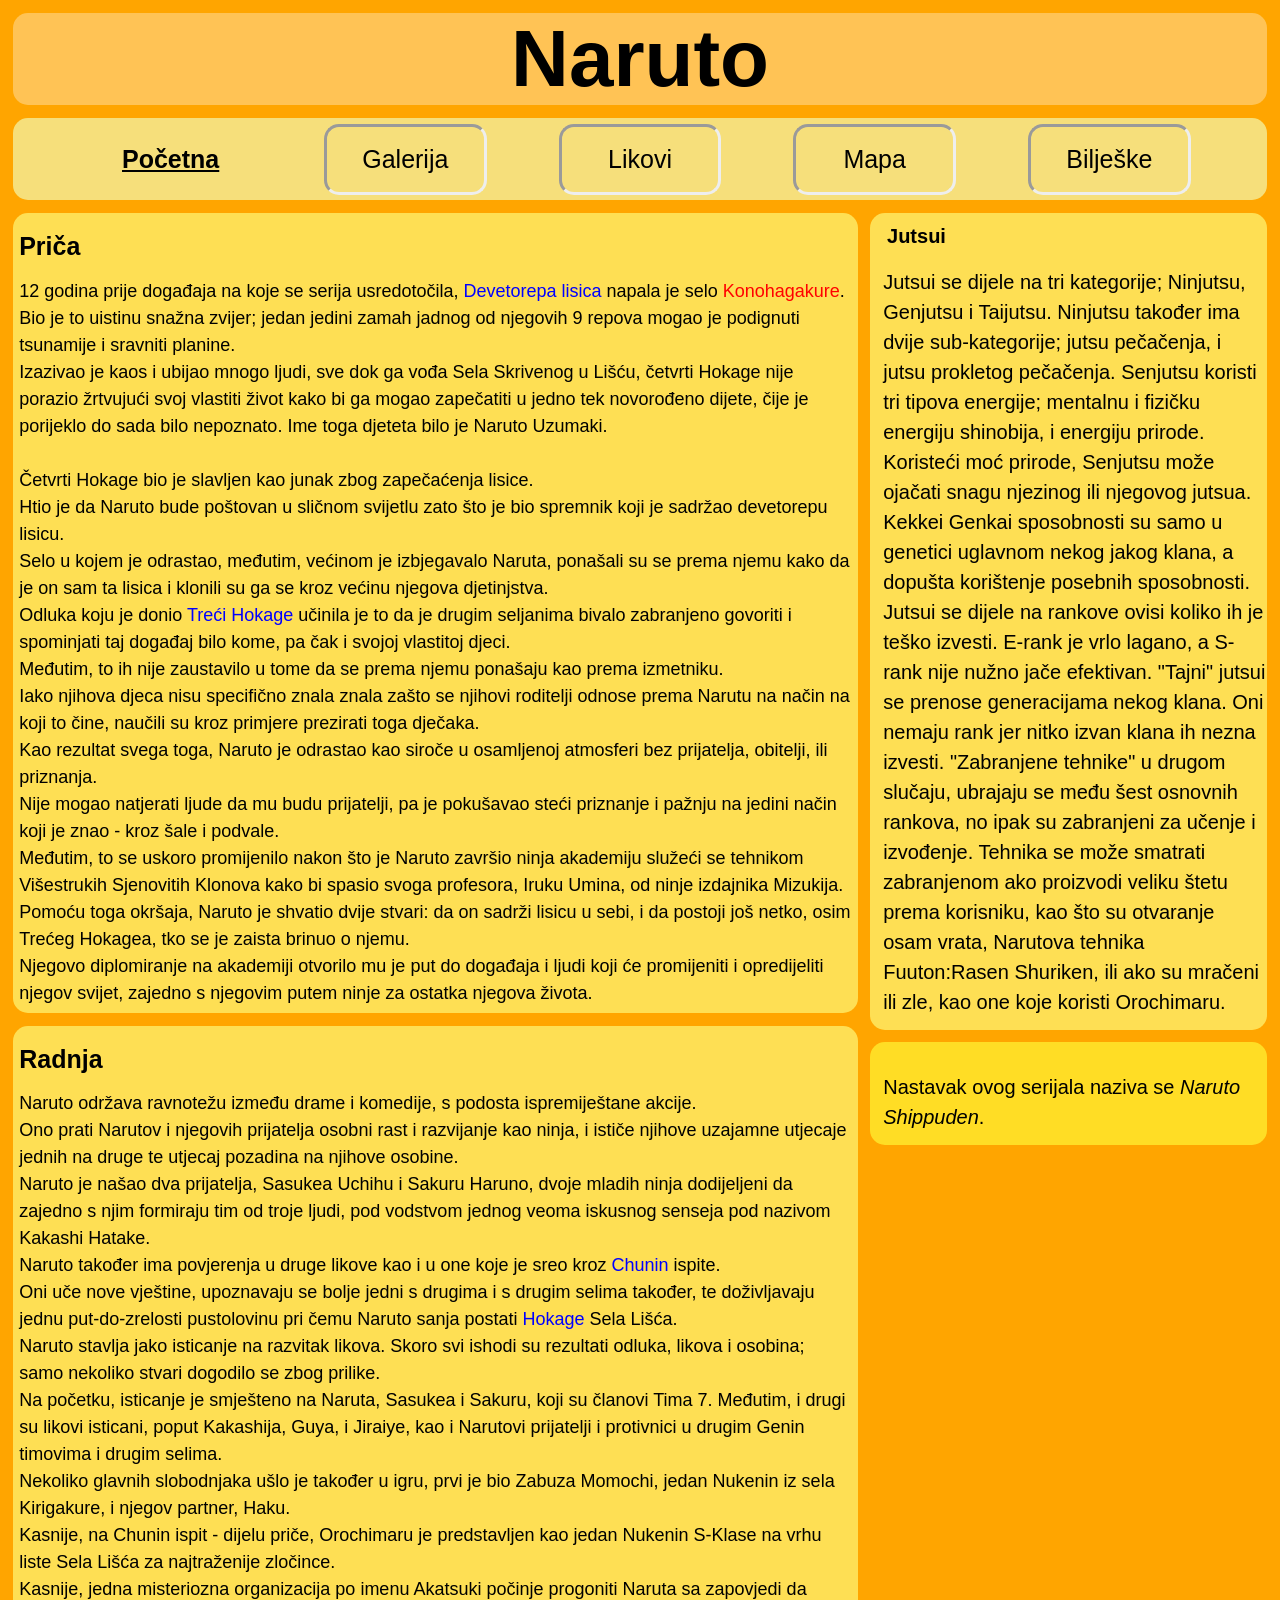
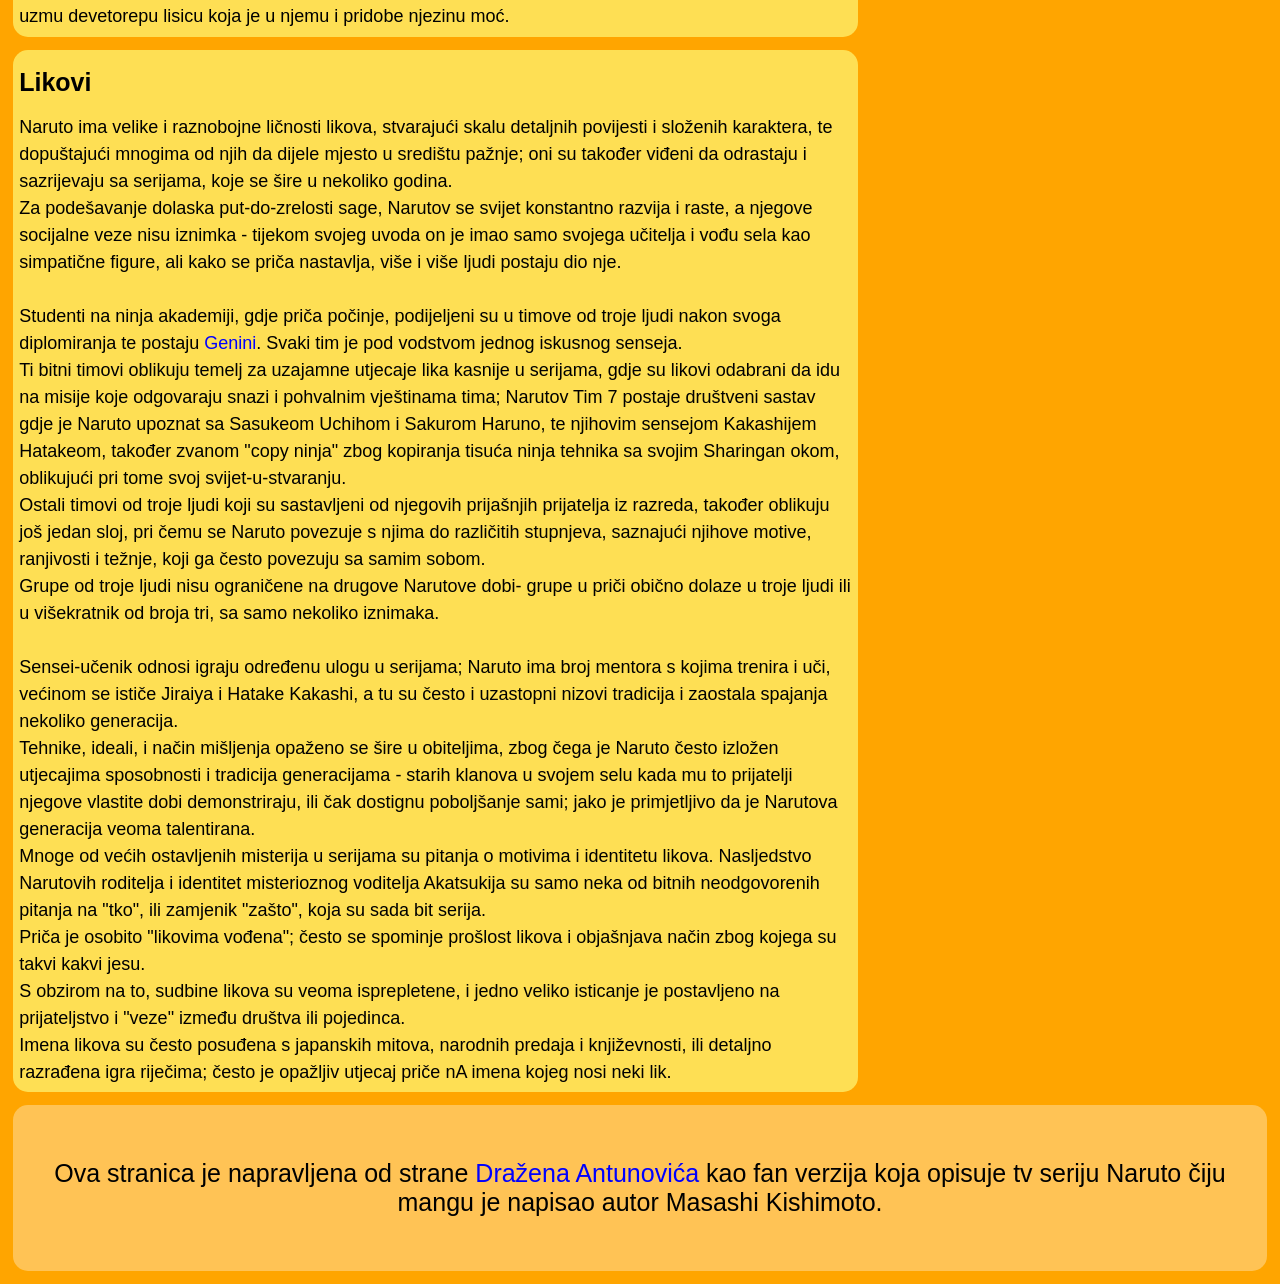
<file: index.html>
<!DOCTYPE html>
<html>
    <head>
        <meta charset="utf-8">
        <meta name="author" content="Dražen Antunović">
        <meta name="description" content="Ovo je web stranica koja je napravljena u svrhu izvršavanja dijela aktivnosti iz kolegija
                                         Osnove razvoja web i mobilnih aplikacija na Fakultetu elektrotehnike, računarstva i informacijskih tehnologija, Osijek">
        <meta name="viewport" content="width=device-width, initial-scale=1.0">
        <link rel="stylesheet" href="styles/index.css">
        <title>Naruto</title>
    </head>
    <body>
        <header>
            <h1>Naruto</h1>
        </header>
        <nav>
            <ul>
                <li><strong>Početna</strong></li>
                <li><a href="sites/gallery.html">Galerija</a></li>
                <li><a href="sites/characters.html">Likovi</a></li>
                <li><a href="sites/map.html">Mapa</a></li>
                <li><a href="sites/notes.html">Bilješke</a></li>
            </ul>
        </nav>
        <main>
            <aside>
                <h3>Jutsui</h3>
                <p>
                    Jutsui se dijele na tri kategorije; Ninjutsu, Genjutsu i Taijutsu. Ninjutsu također ima dvije sub-kategorije; jutsu pečačenja, i jutsu prokletog pečačenja.
                    Senjutsu koristi tri tipova energije; mentalnu i fizičku energiju shinobija, i energiju prirode. Koristeći moć prirode, Senjutsu može ojačati snagu njezinog ili njegovog jutsua.
                    Kekkei Genkai sposobnosti su samo u genetici uglavnom nekog jakog klana, a dopušta korištenje posebnih sposobnosti.
                    <br>
                    Jutsui se dijele na rankove ovisi koliko ih je teško izvesti. E-rank je vrlo lagano, a S-rank nije nužno jače efektivan.
                    "Tajni" jutsui se prenose generacijama nekog klana. Oni nemaju rank jer nitko izvan klana ih nezna izvesti. "Zabranjene tehnike" u drugom slučaju,
                    ubrajaju se među šest osnovnih rankova, no ipak su zabranjeni za učenje i izvođenje. Tehnika se može smatrati zabranjenom ako proizvodi veliku štetu prema korisniku,
                    kao što su otvaranje osam vrata, Narutova tehnika Fuuton:Rasen Shuriken, ili ako su mračeni ili zle, kao one koje koristi Orochimaru.
                </p>
            </aside>
            <aside>
                <p>
                    <br>
                    Nastavak ovog serijala naziva se <em>Naruto Shippuden</em>.
                    <br>
                </p>
            </aside>
            <article>
                <h2>Priča</h2>
                <p>
                    12 godina prije događaja na koje se serija usredotočila, <a href="https://naruto.fandom.com/wiki/Kurama" target="_blank">Devetorepa lisica</a> napala je
                    selo <a href="https://naruto.fandom.com/wiki/Konohagakure" target="_blank">Konohagakure</a>.
                    <br>
                    Bio je to uistinu snažna zvijer; jedan jedini zamah jadnog od njegovih 9 repova mogao je podignuti tsunamije i sravniti planine. 
                    <br>
                    Izazivao je kaos i ubijao mnogo ljudi, sve dok ga vođa Sela Skrivenog u Lišću, četvrti Hokage nije porazio žrtvujući svoj vlastiti život kako bi ga mogao zapečatiti u jedno tek novorođeno dijete,
                    čije je porijeklo do sada bilo nepoznato. Ime toga djeteta bilo je Naruto Uzumaki.
                    <br><br>
                    Četvrti Hokage bio je slavljen kao junak zbog zapečaćenja lisice. 
                    <br>
                    Htio je da Naruto bude poštovan u sličnom svijetlu zato što je bio spremnik koji je sadržao devetorepu lisicu. 
                    <br>
                    Selo u kojem je odrastao, međutim, većinom je izbjegavalo Naruta, ponašali su se prema njemu kako da je on sam ta lisica i klonili su ga se kroz većinu njegova djetinjstva.
                    <br>
                    Odluka koju je donio <a href="https://naruto.fandom.com/wiki/Hiruzen_Sarutobi" target="_blank">Treći Hokage</a> učinila je to da je drugim seljanima bivalo zabranjeno govoriti i spominjati taj događaj bilo kome, pa čak i svojoj vlastitoj djeci. 
                    <br>
                    Međutim, to ih nije zaustavilo u tome da se prema njemu ponašaju kao prema izmetniku. 
                    <br>
                    Iako njihova djeca nisu specifično znala znala zašto se njihovi roditelji odnose prema Narutu na način na koji to čine, naučili su kroz primjere prezirati toga dječaka. 
                    <br>
                    Kao rezultat svega toga, Naruto je odrastao kao siroče u osamljenoj atmosferi bez prijatelja, obitelji, ili priznanja. 
                    <br>
                    Nije mogao natjerati ljude da mu budu prijatelji, pa je pokušavao steći priznanje i pažnju na jedini način koji je znao - kroz šale i podvale. 
                    <br>
                    Međutim, to se uskoro promijenilo nakon što je Naruto završio ninja akademiju služeći se tehnikom Višestrukih Sjenovitih Klonova kako bi spasio svoga profesora, 
                    Iruku Umina, od ninje izdajnika Mizukija. 
                    <br>
                    Pomoću toga okršaja, Naruto je shvatio dvije stvari: da on sadrži lisicu u sebi, i da postoji još netko, osim Trećeg Hokagea,
                    tko se je zaista brinuo o njemu. 
                    <br>
                    Njegovo diplomiranje na akademiji otvorilo mu je put do događaja i ljudi koji će promijeniti i opredijeliti njegov svijet, 
                    zajedno s njegovim putem ninje za ostatka njegova života.
                    
                </p>
            </article>
            <article>
                <h2>Radnja</h2>
                <p>
                    Naruto održava ravnotežu između drame i komedije, s podosta ispremiještane akcije. 
                    <br>
                    Ono prati Narutov i njegovih prijatelja osobni rast i razvijanje kao ninja,
                    i ističe njihove uzajamne utjecaje jednih na druge te utjecaj pozadina na njihove osobine. 
                    <br>
                    Naruto je našao dva prijatelja, Sasukea Uchihu i Sakuru Haruno,
                    dvoje mladih ninja dodijeljeni da zajedno s njim formiraju tim od troje ljudi, pod vodstvom jednog veoma iskusnog senseja pod nazivom Kakashi Hatake. 
                    <br>
                    Naruto također ima povjerenja u druge likove kao i u one koje je sreo kroz <a href="https://naruto.fandom.com/wiki/Ch%C5%ABnin" target="_blank">Chunin</a> ispite.
                    <br>
                    Oni uče nove vještine, upoznavaju se bolje jedni s drugima i
                    s drugim selima također, te doživljavaju jednu put-do-zrelosti pustolovinu pri čemu Naruto sanja postati <a href="https://naruto.fandom.com/wiki/Hokage" target="_blank">Hokage</a> Sela Lišća.
                    <br>
                    Naruto stavlja jako isticanje na razvitak likova. Skoro svi ishodi su rezultati odluka, likova i osobina; samo nekoliko stvari dogodilo se zbog prilike. 
                    <br>
                    Na početku, isticanje je smješteno na Naruta, Sasukea i Sakuru, koji su članovi Tima 7. Međutim, i drugi su likovi isticani, poput Kakashija, Guya, i Jiraiye, 
                    kao i Narutovi prijatelji i protivnici u drugim Genin timovima i drugim selima.
                    <br>
                    Nekoliko glavnih slobodnjaka ušlo je također u igru, prvi je bio Zabuza Momochi, jedan Nukenin iz sela Kirigakure, i njegov partner, 
                    Haku.
                    <br>
                    Kasnije, na Chunin ispit - dijelu priče, Orochimaru je predstavljen kao jedan Nukenin S-Klase na vrhu liste Sela Lišća za najtraženije zločince. 
                    <br>
                    Kasnije, jedna misteriozna organizacija po imenu Akatsuki počinje progoniti Naruta sa zapovjedi da uzmu devetorepu lisicu koja je u njemu i pridobe njezinu moć.
                </p>
            </article>
            <article>
                
                <h2>Likovi</h2>
        
                <p>
                    Naruto ima velike i raznobojne ličnosti likova, stvarajući skalu detaljnih povijesti i složenih karaktera, te dopuštajući mnogima od njih da dijele mjesto u središtu pažnje;
                    oni su također viđeni da odrastaju i sazrijevaju sa serijama, koje se šire u nekoliko godina. 
                    <br>
                    Za podešavanje dolaska put-do-zrelosti sage, Narutov se svijet konstantno razvija i raste, a njegove socijalne veze nisu iznimka - tijekom svojeg uvoda on je imao samo svojega učitelja i 
                    vođu sela kao simpatične figure, ali kako se priča nastavlja, više i više ljudi postaju dio nje.
                    <br><br>
                    Studenti na ninja akademiji, gdje priča počinje, podijeljeni su u timove od troje ljudi nakon svoga diplomiranja te postaju <a href="https://naruto.fandom.com/wiki/Genin" target="_blank">Genini</a>. 
                    Svaki tim je pod vodstvom jednog iskusnog senseja. 
                    <br>
                    Ti bitni timovi oblikuju temelj za uzajamne utjecaje lika kasnije u serijama, gdje su likovi odabrani da idu na
                    misije koje odgovaraju snazi i pohvalnim vještinama tima; Narutov Tim 7 postaje društveni sastav gdje je Naruto upoznat sa Sasukeom Uchihom i Sakurom Haruno, 
                    te njihovim sensejom Kakashijem Hatakeom, također zvanom "copy ninja" zbog kopiranja tisuća ninja tehnika sa svojim Sharingan okom, oblikujući pri tome svoj svijet-u-stvaranju. 
                    <br>
                    Ostali timovi od troje ljudi koji su sastavljeni od njegovih prijašnjih prijatelja iz razreda, također oblikuju još jedan sloj, pri čemu se Naruto povezuje s njima do različitih stupnjeva, 
                    saznajući njihove motive, ranjivosti i težnje, koji ga često povezuju sa samim sobom. 
                    <br>
                    Grupe od troje ljudi nisu ograničene na drugove Narutove dobi- grupe u priči obično dolaze u troje ljudi
                    ili u višekratnik od broja tri, sa samo nekoliko iznimaka.
                    <br><br>
                    Sensei-učenik odnosi igraju određenu ulogu u serijama; Naruto ima broj mentora s kojima trenira i uči, većinom se ističe Jiraiya i Hatake Kakashi, 
                    a tu su često i uzastopni nizovi tradicija i zaostala spajanja nekoliko generacija. 
                    <br>
                    Tehnike, ideali, i način mišljenja opaženo se šire u obiteljima, 
                    zbog čega je Naruto često izložen utjecajima sposobnosti i tradicija generacijama - starih klanova u svojem selu kada mu to prijatelji njegove vlastite dobi demonstriraju, 
                    ili čak dostignu poboljšanje sami; jako je primjetljivo da je Narutova generacija veoma talentirana.
                    <br>
                    Mnoge od većih ostavljenih misterija u serijama su pitanja o motivima i identitetu likova.
                    Nasljedstvo Narutovih roditelja i identitet misterioznog voditelja Akatsukija su samo neka od bitnih neodgovorenih pitanja na "tko", ili zamjenik "zašto", koja su sada bit serija. 
                    <br>
                    Priča je osobito "likovima vođena"; često se spominje prošlost likova i objašnjava način zbog kojega su takvi kakvi jesu.
                    <br>
                    S obzirom na to, sudbine likova su veoma isprepletene,
                    i jedno veliko isticanje je postavljeno na prijateljstvo i "veze" između društva ili pojedinca.
                    <br>
                    Imena likova su često posuđena s japanskih mitova, narodnih predaja i književnosti, ili detaljno razrađena igra riječima; često je opažljiv utjecaj priče nA imena kojeg nosi neki lik.
                </p>
            </article>
        </main>
        <footer>
            <div>
                <br><br><br>
                <span>
                    Ova stranica je napravljena od strane <a href="https://www.github.com/Stakljar" target="_blank">Dražena Antunovića</a> kao fan verzija koja opisuje tv seriju Naruto čiju mangu je napisao
                    autor Masashi Kishimoto.
                </span>
                <br><br><br><br>
            </div>
        </footer>
    </body>
</html>
</file>
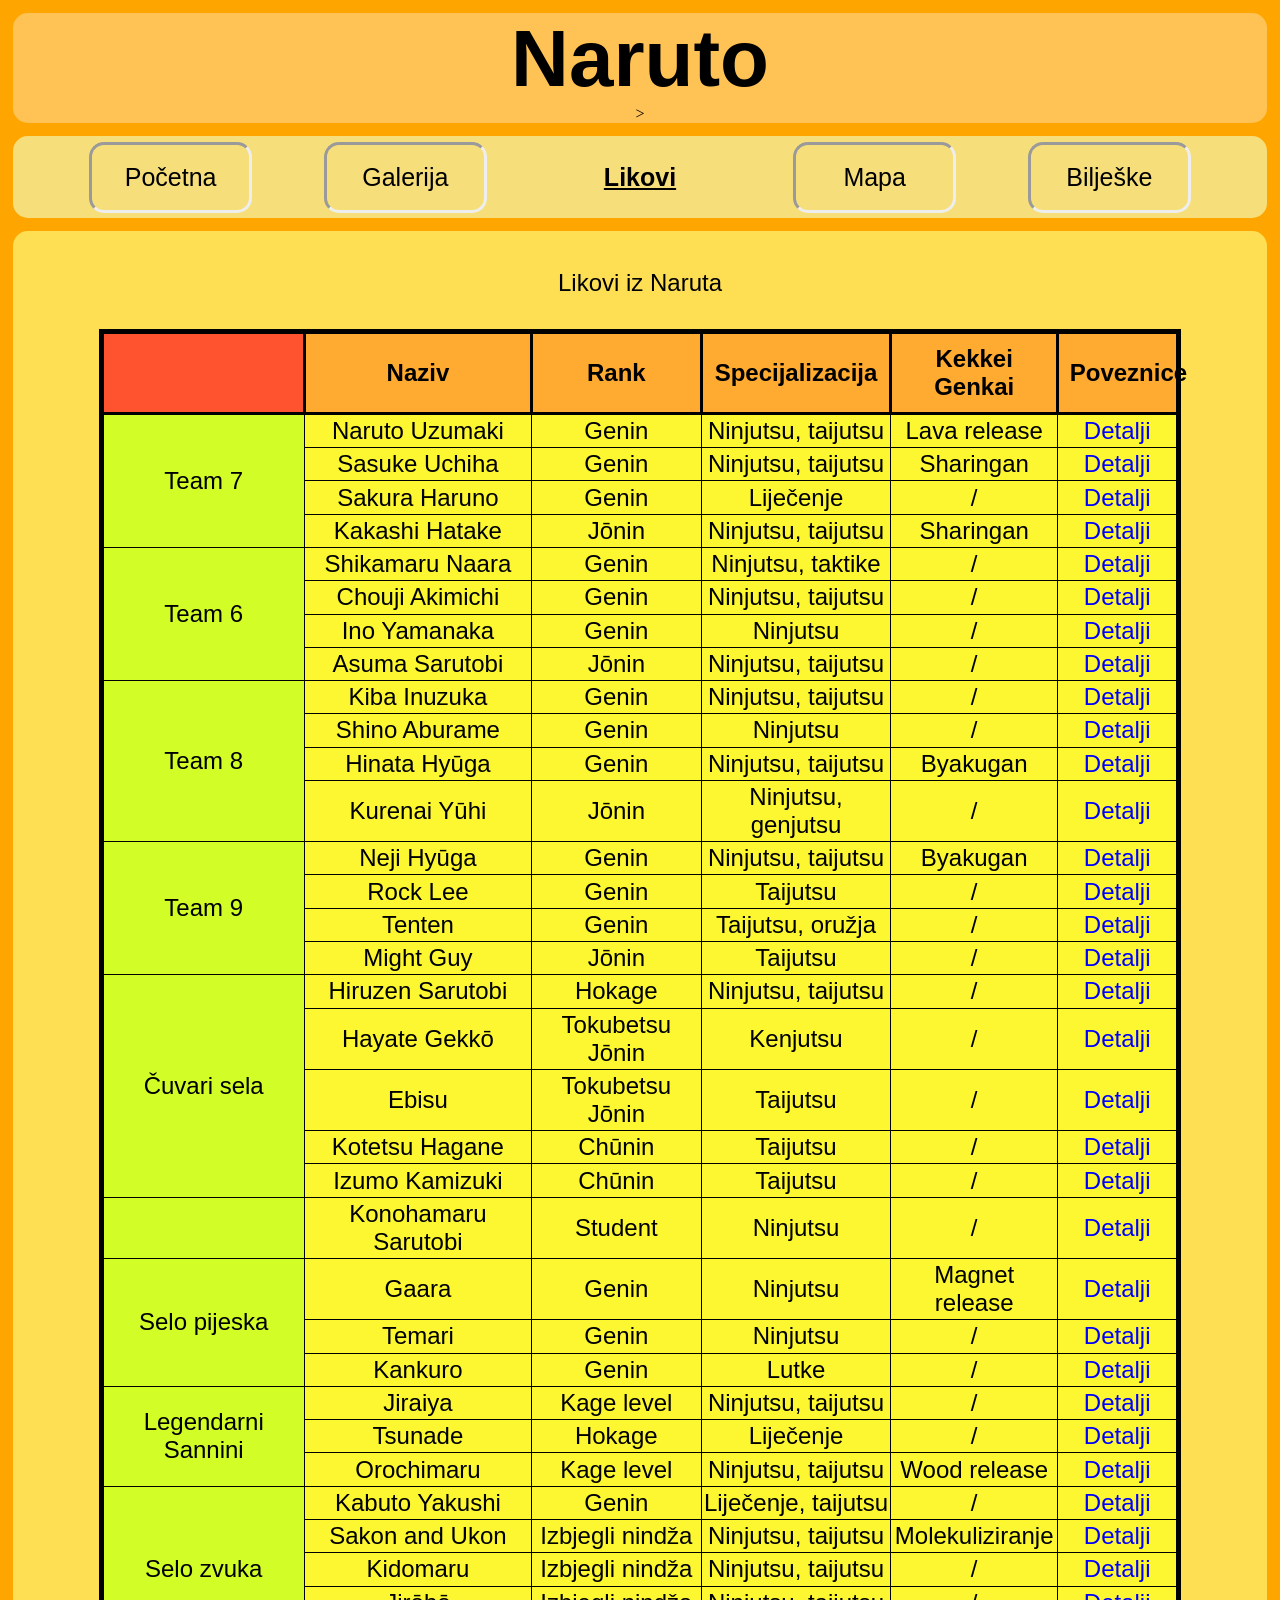
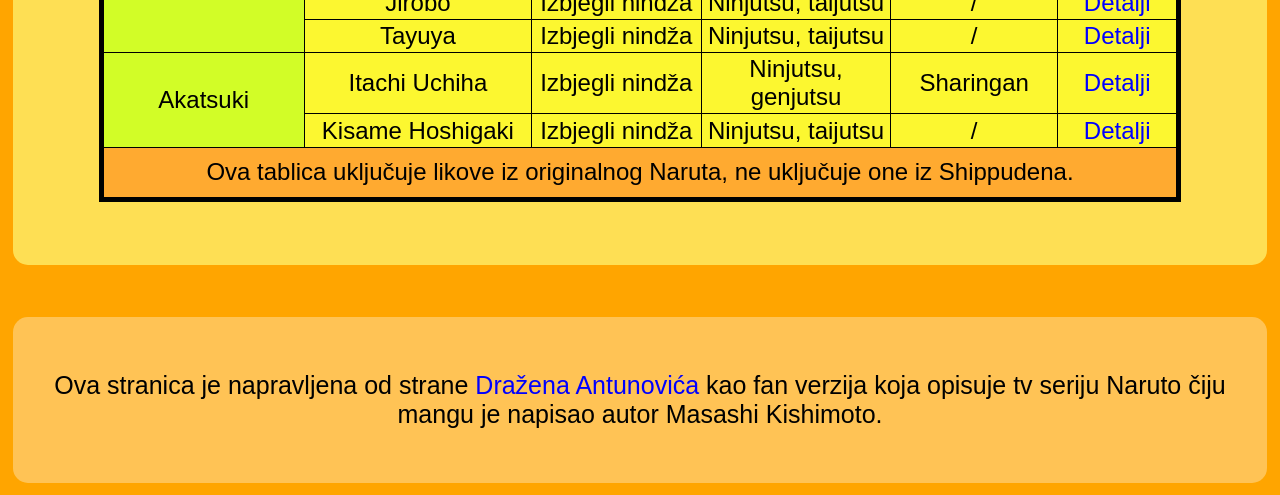
<file: sites/characters.html>
<!DOCTYPE html>
<html>
    <head>
        <meta charset="utf-8">
        <meta name="author" content="Dražen Antunović">
        <meta name="description" content="Ovo je web stranica koja je napravljena u svrhu izvršavanja dijela aktivnosti iz kolegija
                                         Osnove razvoja web i mobilnih aplikacija na Fakultetu elektrotehnike, računarstva i informacijskih tehnologija, Osijek">
        <meta name="viewport" content="width=device-width, initial-scale=1.0">
        <link rel="stylesheet" href="../styles/table.css">
        <title>Naruto</title>
    </head>
    <body>
        <header>
            <h1>Naruto</h1>>
        </header>
        <nav>
            <ul>
                <li><a href="../index.html">Početna</a></li>
                <li><a href="gallery.html">Galerija</a></li>
                <li><strong>Likovi</strong></li>
                <li><a href="map.html">Mapa</a></li>
                <li><a href="notes.html">Bilješke</a></li>
            </ul>
        </nav>
        <main>
           <div id="container">
            <table border="1px">
                <caption>Likovi iz Naruta</caption>
                <thead>
                <tr>
                    <th></th>
                    <th>Naziv</th>
                    <th>Rank</th>
                    <th>Specijalizacija</th>
                    <th>Kekkei Genkai</th>
                    <th>Poveznice</th>
                </tr>
                </thead>
                <tbody>
                <tr>
                    <td class="group" rowspan="4">Team 7</td>
                    <td>Naruto Uzumaki</td>
                    <td>Genin</td>
                    <td>Ninjutsu, taijutsu</td>
                    <td>Lava release</td>
                    <td><a href="https://naruto.fandom.com/wiki/Naruto_Uzumaki" target="_blank">Detalji</td>
                </tr>
                <tr>
                    <td>Sasuke Uchiha</td>
                    <td>Genin</td>
                    <td>Ninjutsu, taijutsu</td>
                    <td>Sharingan</td>
                    <td><a href="https://naruto.fandom.com/wiki/Sasuke_Uchiha" target="_blank">Detalji</a></td>
                </tr>
                <tr>
                    <td>Sakura Haruno</td>
                    <td>Genin</td>
                    <td>Liječenje</td>
                    <td>/</td>
                    <td><a href="https://naruto.fandom.com/wiki/Sakura_Haruno" target="_blank">Detalji</a></td>
                </tr>
                <tr>
                    <td>Kakashi Hatake</td>
                    <td>Jōnin</td>
                    <td>Ninjutsu, taijutsu</td>
                    <td>Sharingan</td>
                    <td><a href="https://naruto.fandom.com/wiki/Kakashi_Hatake" target="_blank>">Detalji</a></td>
                </tr>
                <tr>
                    <td class="group" rowspan="4">Team 6</td>
                    <td>Shikamaru Naara</td>
                    <td>Genin</td>
                    <td>Ninjutsu, taktike</td>
                    <td>/</td>
                    <td><a href="https://naruto.fandom.com/wiki/Shikamaru_Nara" target="_blank>">Detalji</a></td>
                </tr>
                <tr>
                    <td>Chouji Akimichi</td>
                    <td>Genin</td>
                    <td>Ninjutsu, taijutsu</td>
                    <td>/</td>
                    <td><a href="https://naruto.fandom.com/wiki/Chouji_Akimichi" target="_blank>">Detalji</a></td>
                </tr>
                <tr>
                    <td>Ino Yamanaka</td>
                    <td>Genin</td>
                    <td>Ninjutsu</td>
                    <td>/</td>
                    <td><a href="https://naruto.fandom.com/wiki/Ino_Yamanaka" target="_blank>">Detalji</a></td>
                </tr>
                <tr>
                    <td>Asuma Sarutobi</td>
                    <td>Jōnin</td>
                    <td>Ninjutsu, taijutsu</td>
                    <td>/</td>
                    <td><a href="https://naruto.fandom.com/wiki/Asuma_Sarutobi" target="_blank>">Detalji</a></td>
                </tr>
                <tr>
                    <td class="group" rowspan="4">Team 8</td>
                    <td>Kiba Inuzuka</td>
                    <td>Genin</td>
                    <td>Ninjutsu, taijutsu</td>
                    <td>/</td>
                    <td><a href="https://naruto.fandom.com/wiki/Kiba_Inuzuka" target="_blank>">Detalji</a></td>
                </tr>
                <tr>
                    <td>Shino Aburame</td>
                    <td>Genin</td>
                    <td>Ninjutsu</td>
                    <td>/</td>
                    <td><a href="https://naruto.fandom.com/wiki/Shino_Aburame" target="_blank>">Detalji</a></td>
                </tr>
                <tr>
                    <td>Hinata Hyūga</td>
                    <td>Genin</td>
                    <td>Ninjutsu, taijutsu</td>
                    <td>Byakugan</td>
                    <td><a href="https://naruto.fandom.com/wiki/Hinata_Hyūga" target="_blank>">Detalji</a></td>
                </tr>
                <tr>
                    <td>Kurenai Yūhi</td>
                    <td>Jōnin</td>
                    <td>Ninjutsu, genjutsu</td>
                    <td>/</td>
                    <td><a href="https://naruto.fandom.com/wiki/Kurenai_Yuhi" target="_blank>">Detalji</a></td>
                </tr>
                <tr>
                    <td class="group" rowspan="4">Team 9</td>
                    <td>Neji Hyūga</td>
                    <td>Genin</td>
                    <td>Ninjutsu, taijutsu</td>
                    <td>Byakugan</td>
                    <td><a href="https://naruto.fandom.com/wiki/Neji_Hyūga" target="_blank>">Detalji</a></td>
                </tr>
                <tr>
                    <td>Rock Lee</td>
                    <td>Genin</td>
                    <td>Taijutsu</td>
                    <td>/</td>
                    <td><a href="https://naruto.fandom.com/wiki/Rock_Lee" target="_blank>">Detalji</a></td>
                </tr>
                <tr>
                    <td>Tenten</td>
                    <td>Genin</td>
                    <td>Taijutsu, oružja</td>
                    <td>/</td>
                    <td><a href="https://naruto.fandom.com/wiki/Tenten" target="_blank>">Detalji</a></td>
                </tr>
                <tr>
                    <td>Might Guy</td>
                    <td>Jōnin</td>
                    <td>Taijutsu</td>
                    <td>/</td>
                    <td><a href="https://naruto.fandom.com/wiki/Might_Guy" target="_blank>">Detalji</a></td>
                </tr>
                <tr>
                    <td class="group" rowspan="5">Čuvari sela</td>
                    <td>Hiruzen Sarutobi</td>
                    <td>Hokage</td>
                    <td>Ninjutsu, taijutsu</td>
                    <td>/</td>
                    <td><a href="https://naruto.fandom.com/wiki/Hiruzen_Sarutobi" target="_blank>">Detalji</a></td>
                </tr>
                <tr>
                    <td>Hayate Gekkō</td>
                    <td>Tokubetsu Jōnin</td>
                    <td>Kenjutsu</td>
                    <td>/</td>
                    <td><a href="https://naruto.fandom.com/wiki/Hayate_Gekkō" target="_blank>">Detalji</a></td>
                </tr>
                <tr>
                    <td>Ebisu</td>
                    <td>Tokubetsu Jōnin</td>
                    <td>Taijutsu</td>
                    <td>/</td>
                    <td><a href="https://naruto.fandom.com/wiki/Ebisu" target="_blank>">Detalji</a></td>
                </tr>
                <tr>
                    <td>Kotetsu Hagane</td>
                    <td>Chūnin</td>
                    <td>Taijutsu</td>
                    <td>/</td>
                    <td><a href="https://naruto.fandom.com/wiki/Kotetsu_Hagane" target="_blank>">Detalji</a></td>
                </tr>
                <tr>
                    <td>Izumo Kamizuki</td>
                    <td>Chūnin</td>
                    <td>Taijutsu</td>
                    <td>/</td>
                    <td><a href="https://naruto.fandom.com/wiki/Izumo_Kamizuki" target="_blank>">Detalji</a></td>
                </tr>
                <tr>
                    <td class="group"></td>
                    <td>Konohamaru Sarutobi</td>
                    <td>Student</td>
                    <td>Ninjutsu</td>
                    <td>/</td>
                    <td><a href="https://naruto.fandom.com/wiki/Konohamaru_Sarutobi" target="_blank>">Detalji</a></td>
                </tr>
                <tr>
                    <td class="group" rowspan="3" class="group">Selo pijeska</td>
                    <td>Gaara</td>
                    <td>Genin</td>
                    <td>Ninjutsu</td>
                    <td>Magnet release</td>
                    <td><a href="https://naruto.fandom.com/wiki/Gaara" target="_blank>">Detalji</a></td>
                </tr>
                <tr>
                    <td>Temari</td>
                    <td>Genin</td>
                    <td>Ninjutsu</td>
                    <td>/</td>
                    <td><a href="https://naruto.fandom.com/wiki/Temari" target="_blank>">Detalji</a></td>
                </tr>
                <tr>
                    <td>Kankuro</td>
                    <td>Genin</td>
                    <td>Lutke</td>
                    <td>/</td>
                    <td><a href="https://naruto.fandom.com/wiki/Kankuro" target="_blank>">Detalji</a></td>
                </tr>
                <tr>
                    <td class="group" rowspan="3">Legendarni Sannini</td>
                    <td>Jiraiya</td>
                    <td>Kage level</td>
                    <td>Ninjutsu, taijutsu</td>
                    <td>/</td>
                    <td><a href="https://naruto.fandom.com/wiki/Jiraiya" target="_blank>">Detalji</a></td>
                </tr>
                <tr>
                    <td>Tsunade</td>
                    <td>Hokage</td>
                    <td>Liječenje</td>
                    <td>/</td>
                    <td><a href="https://naruto.fandom.com/wiki/Tsunade" target="_blank>">Detalji</a></td>
                </tr>
                <tr>
                    <td>Orochimaru</td>
                    <td>Kage level</td>
                    <td>Ninjutsu, taijutsu</td>
                    <td>Wood release</td>
                    <td><a href="https://naruto.fandom.com/wiki/Orochimaru" target="_blank>">Detalji</a></td>
                </tr>
                <tr>
                    <td class="group" rowspan="5">Selo zvuka</td>
                    <td>Kabuto Yakushi</td>
                    <td>Genin</td>
                    <td>Liječenje, taijutsu</td>
                    <td>/</td>
                    <td><a href="https://naruto.fandom.com/wiki/Kabuto_Yakushi" target="_blank>">Detalji</a></td>
                </tr>
                <tr>
                    <td>Sakon and Ukon</td>
                    <td>Izbjegli nindža</td>
                    <td>Ninjutsu, taijutsu</td>
                    <td>Molekuliziranje</td>
                    <td><a href="https://naruto.fandom.com/wiki/Sakon_and_Ukon" target="_blank>">Detalji</a></td>
                </tr>
                <tr>
                    <td>Kidomaru</td>
                    <td>Izbjegli nindža</td>
                    <td>Ninjutsu, taijutsu</td>
                    <td>/</td>
                    <td><a href="https://naruto.fandom.com/wiki/Kidomaru" target="_blank>">Detalji</a></td>
                </tr>
                <tr>
                    <td>Jirōbō</td>
                    <td>Izbjegli nindža</td>
                    <td>Ninjutsu, taijutsu</td>
                    <td>/</td>
                    <td><a href="https://naruto.fandom.com/wiki/Jirōbō" target="_blank>">Detalji</a></td>
                </tr>
                <tr>
                    <td>Tayuya</td>
                    <td>Izbjegli nindža</td>
                    <td>Ninjutsu, taijutsu</td>
                    <td>/</td>
                    <td><a href="https://naruto.fandom.com/wiki/Tayuya" target="_blank>">Detalji</a></td>
                </tr>
                <tr>
                    <td class="group" rowspan="2">Akatsuki</td>
                    <td>Itachi Uchiha</td>
                    <td>Izbjegli nindža</td>
                    <td>Ninjutsu, genjutsu</td>
                    <td>Sharingan</td>
                    <td><a href="https://naruto.fandom.com/wiki/Itachi_Uchiha" target="_blank>">Detalji</a></td>
                </tr>
                <tr>
                    <td>Kisame Hoshigaki</td>
                    <td>Izbjegli nindža</td>
                    <td>Ninjutsu, taijutsu</td>
                    <td>/</td>
                    <td><a href="https://naruto.fandom.com/wiki/Kisame_Hoshigaki" target="_blank>">Detalji</a></td>
                </tr>
                </tbody>
                <tfoot>
                    <td colspan="6">Ova tablica uključuje likove iz originalnog Naruta, ne uključuje one iz Shippudena.</td>
                </tfoot>
                </table>
           </div>
        </main>
        <footer>
            <div>
                <br><br><br>
                <span>
                    Ova stranica je napravljena od strane <a href="https://www.github.com/Stakljar" target="_blank">Dražena Antunovića</a> kao fan verzija koja opisuje tv seriju Naruto čiju mangu je napisao
                    autor Masashi Kishimoto.
                </span>
                <br><br><br><br>
            </div>
        </footer>
    </body>
</html>
</file>
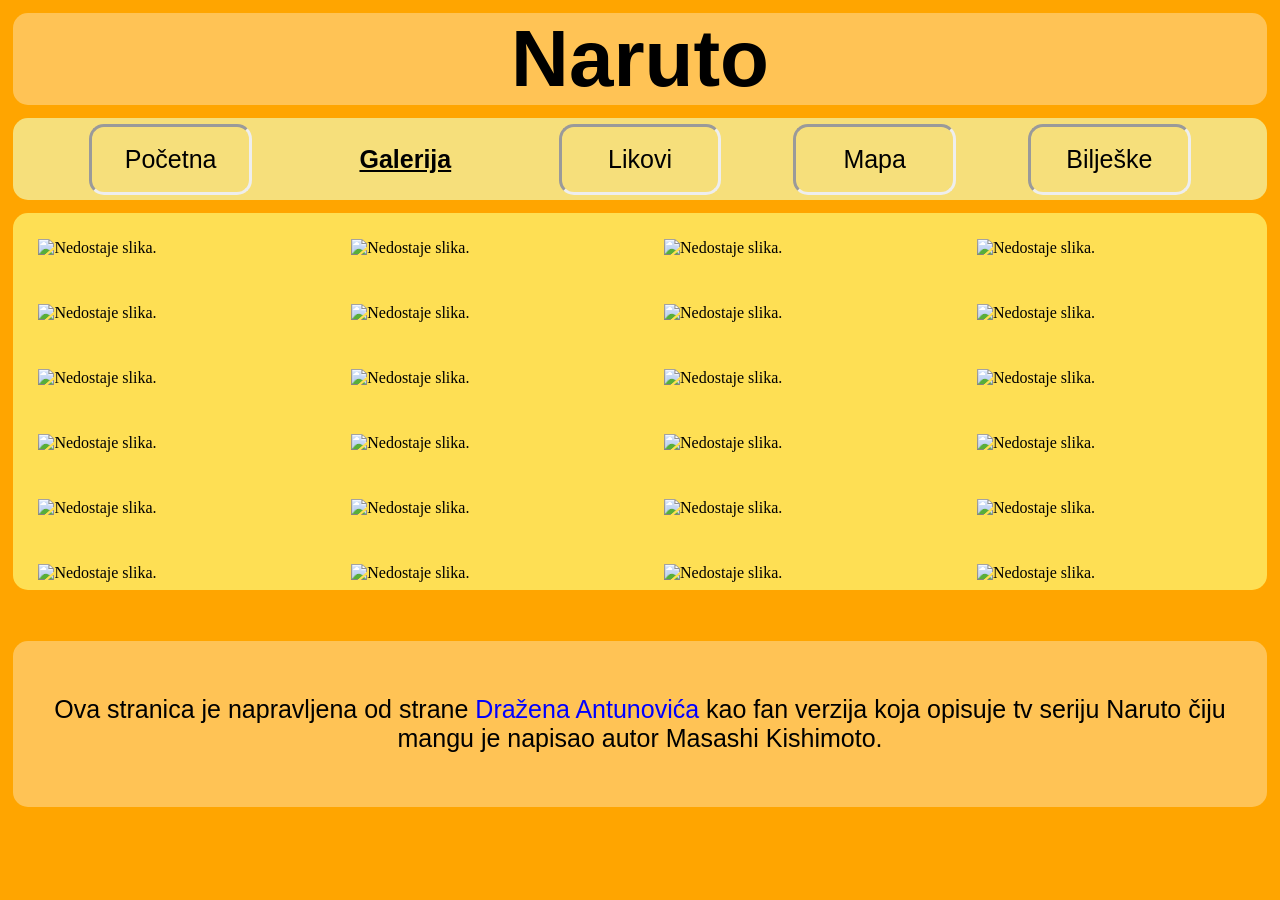
<file: sites/gallery.html>
<!DOCTYPE html>
<html>
    <head>
        <meta charset="utf-8">
        <meta name="author" content="Dražen Antunović">
        <meta name="description" content="Ovo je web stranica koja je napravljena u svrhu izvršavanja dijela aktivnosti iz kolegija
                                         Osnove razvoja web i mobilnih aplikacija na Fakultetu elektrotehnike, računarstva i informacijskih tehnologija, Osijek">
        <meta name="viewport" content="width=device-width, initial-scale=1.0">
        <link rel="stylesheet" href="../styles/pictures-grid.css">
        <script src="../scripts/resizeImage.js"></script>
        <title>Naruto</title>
    </head>
    <body id="a">
        <header>
            <h1>Naruto</h1>
        </header>
        <nav>
            <ul>
                <li><a href="../index.html">Početna</a></li>
                <li><strong>Galerija</strong></li>
                <li><a href="characters.html">Likovi</a></li>
                <li><a href="map.html">Mapa</a></li>
                <li><a href="notes.html">Bilješke</a></li>
            </ul>
        </nav>
        <main>
            <div id="container">
                <img class="pictures" alt="Nedostaje slika." onclick="resizeImage(this)">
                <img class="pictures" alt="Nedostaje slika." onclick="resizeImage(this)">
                <img class="pictures" alt="Nedostaje slika." onclick="resizeImage(this)">
                <img class="pictures" alt="Nedostaje slika." onclick="resizeImage(this)">
                <img class="pictures" alt="Nedostaje slika." onclick="resizeImage(this)">
                <img class="pictures" alt="Nedostaje slika." onclick="resizeImage(this)">
                <img class="pictures" alt="Nedostaje slika." onclick="resizeImage(this)">
                <img class="pictures" alt="Nedostaje slika." onclick="resizeImage(this)">
                <img class="pictures" alt="Nedostaje slika." onclick="resizeImage(this)">
                <img class="pictures" alt="Nedostaje slika." onclick="resizeImage(this)">
                <img class="pictures" alt="Nedostaje slika." onclick="resizeImage(this)">
                <img class="pictures" alt="Nedostaje slika." onclick="resizeImage(this)">
                <img class="pictures" alt="Nedostaje slika." onclick="resizeImage(this)">
                <img class="pictures" alt="Nedostaje slika." onclick="resizeImage(this)">
                <img class="pictures" alt="Nedostaje slika." onclick="resizeImage(this)">
                <img class="pictures" alt="Nedostaje slika." onclick="resizeImage(this)">
                <img class="pictures" alt="Nedostaje slika." onclick="resizeImage(this)">
                <img class="pictures" alt="Nedostaje slika." onclick="resizeImage(this)">
                <img class="pictures" alt="Nedostaje slika." onclick="resizeImage(this)">
                <img class="pictures" alt="Nedostaje slika." onclick="resizeImage(this)">
                <img class="pictures" alt="Nedostaje slika." onclick="resizeImage(this)">
                <img class="pictures" alt="Nedostaje slika." onclick="resizeImage(this)">
                <img class="pictures" alt="Nedostaje slika." onclick="resizeImage(this)">
                <img class="pictures" alt="Nedostaje slika." onclick="resizeImage(this)">
            </div>
        </main>
        <footer>
            <div>
                <br><br><br>
                <span>
                    Ova stranica je napravljena od strane <a href="https://www.github.com/Stakljar" target="_blank">Dražena Antunovića</a> kao fan verzija koja opisuje tv seriju Naruto čiju mangu je napisao
                    autor Masashi Kishimoto.
                </span>
                <br><br><br><br>
            </div>
        </footer>
    </body>
</html>
</file>
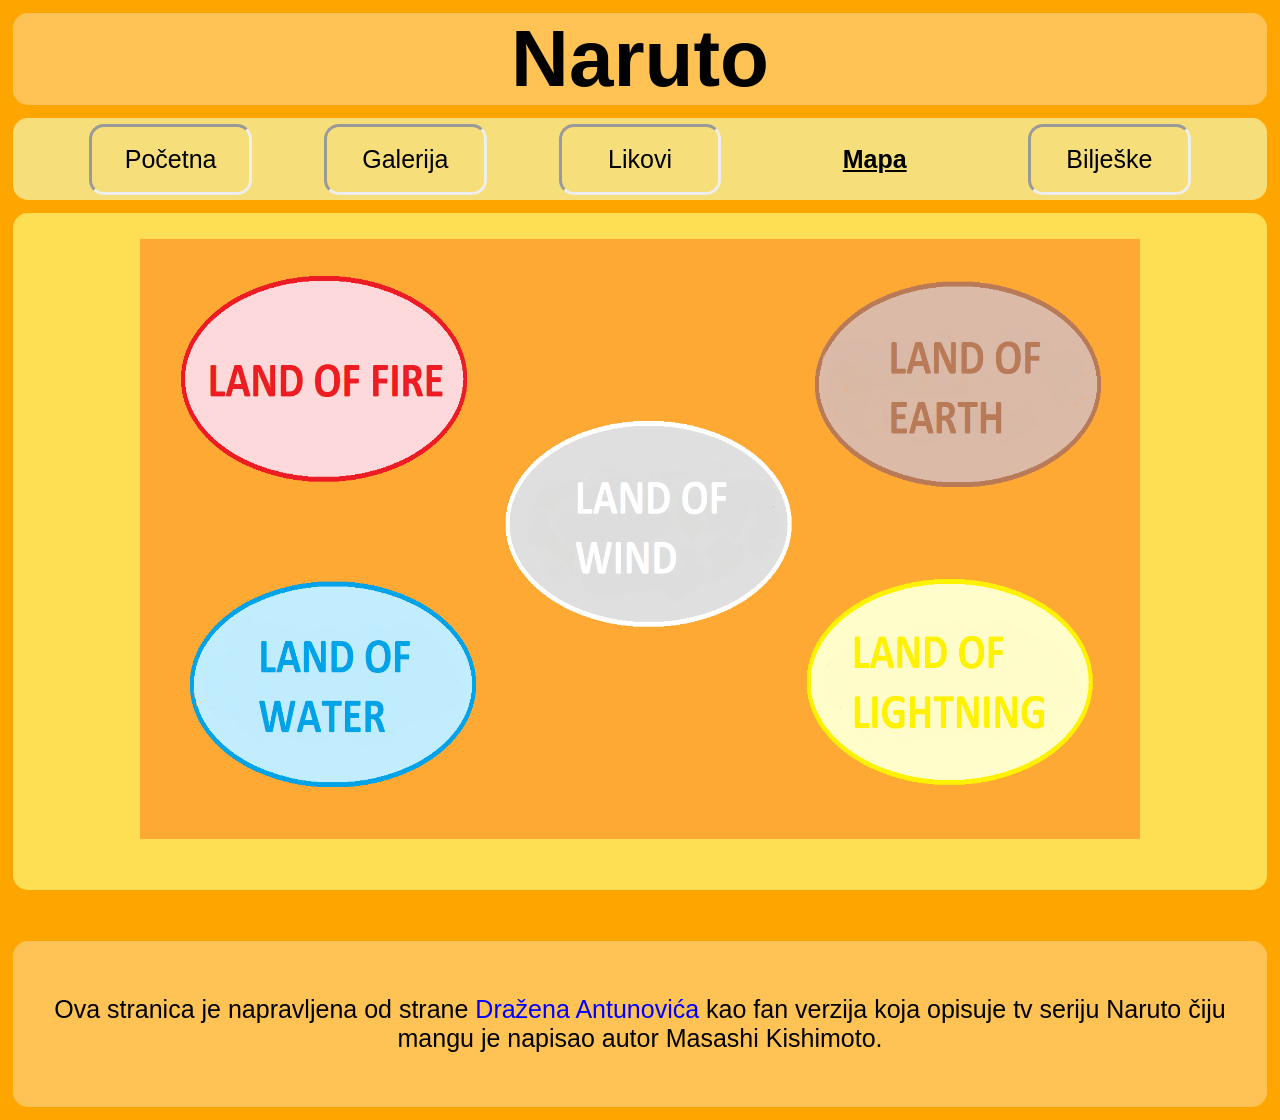
<file: sites/map.html>
<!DOCTYPE html>
<html>
    <head>
        <meta charset="utf-8">
        <meta name="author" content="Dražen Antunović">
        <meta name="description" content="Ovo je web stranica koja je napravljena u svrhu izvršavanja dijela aktivnosti iz kolegija
                                         Osnove razvoja web i mobilnih aplikacija na Fakultetu elektrotehnike, računarstva i informacijskih tehnologija, Osijek">
        <meta name="viewport" content="width=device-width, initial-scale=1.0">
        <link rel="stylesheet" href="../styles/map-flex.css">
        <title>Naruto</title>
    </head>
    <body>
        <header>
            <h1>Naruto</h1>
        </header>
        <nav>
            <ul>
                <li><a href="../index.html">Početna</a></li>
                <li><a href="gallery.html">Galerija</a></li>
                <li><a href="characters.html">Likovi</a></li>
                <li><strong>Mapa</strong></li>
                <li><a href="notes.html">Bilješke</a></li>
            </ul>
        </nav>
        <main>
           <div id="container">
               <img src="../resources/map.png" fluid alt="Nedostaje slika." usemap="#lands" width="1000px" height="600px">
               <map name="lands">

                <area shape="circle" coords="181, 140, 146" alt="Fire country"
                href="https://naruto.fandom.com/wiki/Land_of_Fire" target="_blank">
                
                <area shape="circle" coords="197, 447, 139" alt="Water country"
                href="https://naruto.fandom.com/wiki/Land_of_Water" target="_blank">

                <area shape="circle" coords="512, 288, 140" alt="Wind country"
                href="https://naruto.fandom.com/wiki/Land_of_Wind" target="_blank">

                <area shape="circle" coords="820, 141, 141" alt="Earth country"
                href="https://naruto.fandom.com/wiki/Land_of_Earth" target="_blank">

                <area shape="circle" coords="810, 477, 144" alt="Lightning country"
                href="https://naruto.fandom.com/wiki/Land_of_Lightning" target="_blank">
               
                </map>
           </div>
        </main>
        <footer>
            <div>
                <br><br><br>
                <span>
                    Ova stranica je napravljena od strane <a href="https://www.github.com/Stakljar" target="_blank">Dražena Antunovića</a> kao fan verzija koja opisuje tv seriju Naruto čiju mangu je napisao
                    autor Masashi Kishimoto.
                </span>
                <br><br><br><br>
            </div>
        </footer>
    </body>
</html>
</file>
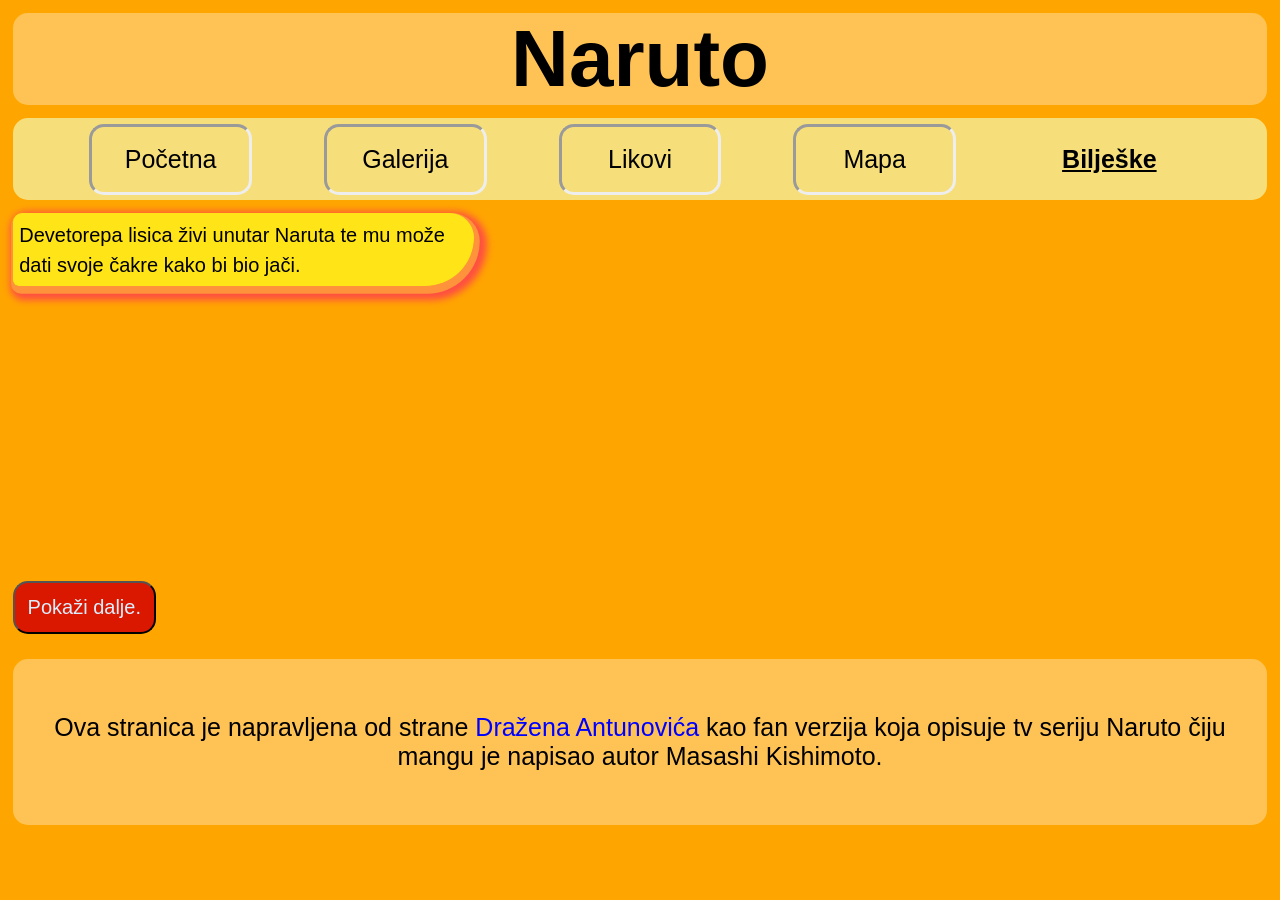
<file: sites/notes.html>
<!DOCTYPE html>
<html>
    <head>
        <meta charset="utf-8">
        <meta name="author" content="Dražen Antunović">
        <meta name="description" content="Ovo je web stranica koja je napravljena u svrhu izvršavanja dijela aktivnosti iz kolegija
                                         Osnove razvoja web i mobilnih aplikacija na Fakultetu elektrotehnike, računarstva i informacijskih tehnologija, Osijek">
        <meta name="viewport" content="width=device-width, initial-scale=1.0">
        <link rel="stylesheet" href="../styles/blocks.css">
        <script src="../scripts/changeColor.js"></script>
        <title>Naruto</title>
    </head>
    <body>
        <header>
            <h1>Naruto</h1>
        </header>
        <nav>
            <ul>
                <li><a href="../index.html">Početna</a></li>
                <li><a href="gallery.html">Galerija</a></li>
                <li><a href="characters.html">Likovi</a></li>
                <li><a href="map.html">Mapa</a></li>
                <li><strong>Bilješke</strong></li>
            </ul>
        </nav>
        <main>
            <section id="jinchuriki">
                <p>
                    Devetorepa lisica živi unutar Naruta te mu može dati svoje čakre kako bi bio jači.
                </p>
            </section>
            <section id="chakra">
                <p>
                    Čakra u Narutu predstavlja resurs pomoću kojega se izvodi većina jutsu-a.
                </p>
            </section>
            <section id="sharingan">
                <p> 
                    Sharingan predstavlja oko Uchiha klana koje ima posebne moći poput predikcije napada. Također postoji nadogradnja na sharingan zvana Mangekyou Sharingan.
                </p>
            </section>
            <button id="loader" type="button" onclick="load()">Pokaži dalje.</button>
        </main>
        <footer>
            <div>
                <br><br><br>
                <span>
                    Ova stranica je napravljena od strane <a href="https://www.github.com/Stakljar" target="_blank">Dražena Antunovića</a> kao fan verzija koja opisuje tv seriju Naruto čiju mangu je napisao
                    autor Masashi Kishimoto.
                </span>
                <br><br><br><br>
            </div>
        </footer>
    </body>
</html>
</file>
<file: styles/index.css>
*{

    margin: 0;
    padding: 0;
    min-height: 100%;
}

body{

    background-color: orange;
}

header{

    background-color: rgba(255, 212, 131, 0.65);
    border-radius: 15px;
    margin: 1%;
    text-align: center;
}

h1{
    font-family: Helvetica, sans-serif;
    font-size: 80px;
}

nav{

    background-color: rgba(241, 255, 189, 0.65);
    border-radius: 15px;
    margin: 1%;
    padding: 0.5%;
    height: 70px;
}

nav ul{

    border-radius: 10px;
    height: 100%;
    list-style-type: none;
    text-align: center;
    font-size: 35px;
}

nav ul li{

    font-family: Verdana, Tahoma, sans-serif;
    display: inline-block;
    margin-right: 0.2%;
    margin-left: 0.2%;
    height: auto;
    width: 18%;
}

nav ul li strong{

    text-decoration-line: underline;
}

nav ul li a{

    border-style: inset;
    color:black;
    display: inline-block;
    max-height: 100%;
    width: 70%;
    line-height: 1.829em;
    border-radius: 15px;
}

nav ul li a:hover{
    
    background-color: rgba(255, 153, 37, 0.65);
    color: #ffffff;
    border-color: rgb(255, 160, 36);
}

main article{

    background-color: rgba(253, 255, 130, 0.65); 
    border-radius: 15px; 
    width: 65%; 
    margin: 1%; 
    padding: 0.5%;
}

main article h2{

    font-family: Helvetica, sans-serif;
    padding-top: 1.5%;
    padding-bottom: 2%;
    font-size: 35px;
    font-style: bold;
}

main p{

    font-family: Helvetica, sans-serif;
    font-size: 20px;
    line-height: 1.5em;
    word-wrap: break-word;
}

main aside{
    
    background-color: rgba(253, 255, 130, 0.65); 
    border-radius: 15px; 
    width: 30%; 
    float: right;
    margin: 1%;
    margin-top: 0%;
    padding-left: 1%;
    padding-bottom: 1%;
}

main aside:nth-child(2){

    background-color: rgba(255, 252, 57, 0.65); 
    clear: right;
}

main aside h3{

    font-family: Helvetica, sans-serif;
    font-size: 25px;
    font-style: bold;
    margin-left: 1%;
    padding-top: 3%;
    padding-bottom: 5%;
}

main aside p img{

    display: block;
    margin-left: auto;
    margin-right: auto;
}

footer div{

    background-color: rgba(255, 212, 131, 0.65);
    border-radius: 15px; 
    margin: 1%; 
    text-align: center;
}

footer div span{

    font-family: Helvetica, sans-serif;
    font-size: 25px;
}

@media only screen and (max-width: 1366px){

    nav ul{

        font-size: 25px;
    }

    nav ul li a{

        line-height: 2.6em;
    }

    main aside ol li, main aside ul li{

        margin-left: 7%;
        font-size: 18px;
    }

    main article p{

        font-size: 18px;
    }

    main article h2{

        font-size: 25px;
    }

    main aside h3{

        font-size: 20px;
    }
  }

  @media only screen and (max-width: 1024px){

    nav ul{

        font-size: 20px;
    }

    nav ul li a{

        line-height: 3.25em;
    }

    main aside ol li, main aside ul li{

        margin-left: 9%;
    }
  }

  @media only screen and (max-width: 800px){

    nav ul{

        font-size: 15px;
    }
    nav ul li a{

        line-height: 4.3333em;
    }

    main aside ol li, main aside ul li{

        margin-left: 11%;
    }

  }

  @media only screen and (max-width: 600px){

    nav ul{

        font-size: 12px;
    }
    nav ul li a{

        line-height: 5.416em;
    }

    main aside ol li, main aside ul li{

        margin-left: 16%;
    }
  }

a{

    text-decoration: none;
}

main a, footer a{

    color: blue;
}

main p:nth-child(2) a:nth-child(2){

    color: red;
}

main a:visited, footer a:visited{
    
    color: rgb(190, 0, 190);
}
main a:hover, footer a:hover{
    
    text-decoration: underline;
}
</file>
<file: styles/table.css>
*{

    margin: 0;
    padding: 0;
    min-height: 100%;
}

body{

    background-color: orange;
}

header{

    background-color: rgba(255, 212, 131, 0.65);
    border-radius: 15px;
    margin: 1%;
    text-align: center;
}

h1{
    font-family: Helvetica, sans-serif;
    font-size: 80px;
}

nav{

    background-color: rgba(241, 255, 189, 0.65);
    border-radius: 15px;
    margin: 1%;
    padding: 0.5%;
    height: 70px;
}

nav ul{

    border-radius: 10px;
    height: 100%;
    list-style-type: none;
    text-align: center;
    font-size: 35px;
}

nav ul li{

    font-family: Verdana, Tahoma, sans-serif;
    display: inline-block;
    margin-right: 0.2%;
    margin-left: 0.2%;
    height: auto;
    width: 18%;
}

nav ul li strong{

    text-decoration-line: underline;
}

nav ul li a{

    border-style: inset;
    color:black;
    display: inline-block;
    max-height: 100%;
    width: 70%;
    line-height: 1.829em;
    border-radius: 15px;
}

nav ul li a:hover{
    
    background-color: rgba(255, 153, 37, 0.65);
    color: #ffffff;
    border-color: rgb(255, 160, 36);
}

#container{

    background-color: rgba(253, 255, 130, 0.65); 
    border-radius: 15px; 
    padding: 2%;
    padding-bottom: 4%;
    margin: 1% 1% 4% 1%;

}

main div table{

    margin: 1% auto;
    width: 90%;
    font-family: Helvetica, sans-serif;
    font-size: xx-large;
    text-align: center;
    border-collapse: collapse;
    border: 5px solid black;
}

main div table caption{

    margin-bottom: 3%;
}

main div table thead tr th{
    
    border: 3px solid black;
    background-color: rgba(255, 153, 37, 0.75)
}

main div table thead tr th:nth-child(1){

    background-color: rgba(255, 37, 37, 0.75)
}

main div table thead tr th{

    padding: 1%;
}

main div table tbody .group{
    
    background-color:rgba(197, 255, 37, 0.75);
}

main div table tbody tr{
    
    background-color:rgba(251, 255, 37, 0.75);
}

main div table tbody tr td{

    padding: 0.2%;
}

main div table tfoot td{

    font-size: x-large;
    padding: 1%;
    background-color: rgba(255, 153, 37, 0.75)
}

footer div{

    background-color: rgba(255, 212, 131, 0.65);
    border-radius: 15px; 
    margin: 1%; 
    text-align: center;
}

footer div span{

    font-family: Helvetica, sans-serif;
    font-size: 25px;
}

@media only screen and (max-width: 1366px){

    nav ul{

        font-size: 25px;
    }

    nav ul li a{

        line-height: 2.6em;
    }
    main div table{
        font-size: x-large;
    }
}

  @media only screen and (max-width: 1024px){

    nav ul{

        font-size: 20px;
    }

    nav ul li a{

        line-height: 3.25em;
    }
    main div table{
        font-size: large;
    }
}

  @media only screen and (max-width: 800px){

    nav ul{

        font-size: 15px;
    }
    nav ul li a{

        line-height: 4.3333em;
    }
}

  @media only screen and (max-width: 600px){

    nav ul{

        font-size: 12px;
    }
    nav ul li a{

        line-height: 5.416em;
    }
}

a{

    text-decoration: none;
}

main a, footer a{

    color: blue;
}

main a:visited, footer a:visited{
    
    color: rgb(190, 0, 190);
}

main a:hover, footer a:hover{
    
   text-decoration: underline;
}
</file>
<file: styles/pictures-grid.css>
*{
    
    margin: 0;
    padding: 0;
    min-height: 100%;
}

body{

    background-color: orange;
}

.dim{

    box-shadow: 0 0 0 110vmax rgba(0, 0, 0, .6);
}

.undim{

    box-shadow: none;
}

header{

    background-color: rgba(255, 212, 131, 0.65);
    border-radius: 15px;
    margin: 1%;
    text-align: center;
}

h1{
    font-family: Helvetica, sans-serif;
    font-size: 80px;
}

nav{

    background-color: rgba(241, 255, 189, 0.65);
    border-radius: 15px;
    margin: 1%;
    padding: 0.5%;
    height: 70px;
}

nav ul{

    border-radius: 10px;
    height: 100%;
    list-style-type: none;
    text-align: center;
    font-size: 35px;
}

nav ul li{

    font-family: Verdana, Tahoma, sans-serif;
    display: inline-block;
    margin-right: 0.2%;
    margin-left: 0.2%;
    height: auto;
    width: 18%;
}

nav ul li strong{

    text-decoration-line: underline;
}

nav ul li a{

    border-style: inset;
    color:black;
    display: inline-block;
    max-height: 100%;
    width: 70%;
    line-height: 1.829em;
    border-radius: 15px;
}

nav ul li a:hover{
    
    background-color: rgba(255, 153, 37, 0.65);
    color: #ffffff;
    border-color: rgb(255, 160, 36);
}

#container{

    background-color: rgba(253, 255, 130, 0.65); 
    border-radius: 15px; 
    padding: 2%;
    padding-bottom: 4%;
    margin: 1% 1% 4% 1%;
    display: grid;
    grid-template-columns: 1fr 1fr 1fr 1fr;
    grid-auto-rows: minmax(50px, auto);
    grid-row-gap: 5%;
    grid-column-gap: 4%;
}

main img{

    width: 100%;
    height: 120%;
}

footer div{

    background-color: rgba(255, 212, 131, 0.65);
    border-radius: 15px; 
    margin: 1%; 
    text-align: center;
}

footer div span{

    font-family: Helvetica, sans-serif;
    font-size: 25px;
}

@media only screen and (max-width: 1366px){

    nav ul{

        font-size: 25px;
    }

    nav ul li a{

        line-height: 2.6em;
    }
}

  @media only screen and (max-width: 1024px){

    nav ul{

        font-size: 20px;
    }

    nav ul li a{

        line-height: 3.25em;
    }
}

  @media only screen and (max-width: 800px){

    nav ul{

        font-size: 15px;
    }
    nav ul li a{

        line-height: 4.3333em;
    }
}

  @media only screen and (max-width: 600px){

    nav ul{

        font-size: 12px;
    }
    nav ul li a{

        line-height: 5.416em;
    }
}

a{

    text-decoration: none;
}

footer a{

    color: blue;
}

footer a:visited{
    
    color: rgb(190, 0, 190);
}

footer a:hover {
    
   text-decoration: underline;
}
</file>
<file: styles/map-flex.css>
*{

    margin: 0;
    padding: 0;
    min-height: 100%;
}

body{

    background-color: orange;
}

header{

    background-color: rgba(255, 212, 131, 0.65);
    border-radius: 15px;
    margin: 1%;
    text-align: center;
}

h1{
    font-family: Helvetica, sans-serif;
    font-size: 80px;
}

nav{

    background-color: rgba(241, 255, 189, 0.65);
    border-radius: 15px;
    margin: 1%;
    padding: 0.5%;
    height: 70px;
}

nav ul{

    border-radius: 10px;
    height: 100%;
    list-style-type: none;
    text-align: center;
    font-size: 35px;
}

nav ul li{

    font-family: Verdana, Tahoma, sans-serif;
    display: inline-block;
    margin-right: 0.2%;
    margin-left: 0.2%;
    height: auto;
    width: 18%;
}

nav ul li strong{

    text-decoration-line: underline;
}

nav ul li a{

    border-style: inset;
    color:black;
    display: inline-block;
    max-height: 100%;
    width: 70%;
    line-height: 1.829em;
    border-radius: 15px;
}

nav ul li a:hover{
    
    background-color: rgba(255, 153, 37, 0.65);
    color: #ffffff;
    border-color: rgb(255, 160, 36);
}

#container{

    background-color: rgba(253, 255, 130, 0.65); 
    border-radius: 15px; 
    padding: 2%;
    padding-bottom: 4%;
    margin: 1% 1% 4% 1%;
    display: flex;
    flex-wrap: wrap;
    justify-content: center;

}

footer div{

    background-color: rgba(255, 212, 131, 0.65);
    border-radius: 15px; 
    margin: 1%; 
    text-align: center;
}

footer div span{

    font-family: Helvetica, sans-serif;
    font-size: 25px;
}

@media only screen and (max-width: 1366px){

    nav ul{

        font-size: 25px;
    }

    nav ul li a{

        line-height: 2.6em;
    }
}

  @media only screen and (max-width: 1024px){

    nav ul{

        font-size: 20px;
    }

    nav ul li a{

        line-height: 3.25em;
    }
}

  @media only screen and (max-width: 800px){

    nav ul{

        font-size: 15px;
    }
    nav ul li a{

        line-height: 4.3333em;
    }
}

  @media only screen and (max-width: 600px){

    nav ul{

        font-size: 12px;
    }
    nav ul li a{

        line-height: 5.416em;
    }
}

a{

    text-decoration: none;
}

footer a{

    color: blue;
}

footer a:visited{
    
    color: rgb(190, 0, 190);
}

footer a:hover{
    
   text-decoration: underline;
}
</file>
<file: styles/blocks.css>
*{
    
    margin: 0;
    padding: 0;
    min-height: 100%;
}

body{

    background-color: orange;
}

header{

    background-color: rgba(255, 212, 131, 0.65);
    border-radius: 15px;
    margin: 1%;
    text-align: center;
}

h1{
    font-family: Helvetica, sans-serif;
    font-size: 80px;
}

nav{

    background-color: rgba(241, 255, 189, 0.65);
    border-radius: 15px;
    margin: 1%;
    padding: 0.5%;
    height: 70px;
}

nav ul{

    border-radius: 10px;
    height: 100%;
    list-style-type: none;
    text-align: center;
    font-size: 35px;
}

nav ul li{

    font-family: Verdana, Tahoma, sans-serif;
    display: inline-block;
    margin-right: 0.2%;
    margin-left: 0.2%;
    height: auto;
    width: 18%;
}

nav ul li strong{

    text-decoration-line: underline;
}

nav ul li a{

    border-style: inset;
    color:black;
    display: inline-block;
    max-height: 100%;
    width: 70%;
    line-height: 1.829em;
    border-radius: 15px;
}

nav ul li a:hover{
    
    background-color: rgba(255, 153, 37, 0.65);
    color: #ffffff;
    border-color: rgb(255, 160, 36);
}

@keyframes changeColor{
    
    from  {background-color:rgba(255, 43, 43, 0.85);}
    to {background-color:rgba(255, 240, 29, 0.85);}
}

main section{

    background-color: rgba(255, 240, 29, 0.85);
    border-radius: 15px 40px 80px 10px;
    box-shadow: 0.15vmax 0.3vmax 0 0.3vmax rgb(255, 147, 59), 0.4vmax 0.5vmax 0.6vmax 0.6vmax rgb(255, 78, 66);
    clear: right;
    margin: 1%;
    margin-bottom: 2%;
    width: 35%; 
    padding: 0.5%;
} 

main section:nth-child(1){

    animation-duration: 3s;
    animation-name: changeColor;
}
main section:nth-child(2){

    margin-left: 31%;
    visibility: hidden;
}

main section:nth-child(3){

    margin-left: 62%;
    visibility: hidden;
}

main section p{

    font-family: Helvetica, sans-serif;
    font-size: 20px;
    line-height: 1.5em;
    word-wrap: break-word;
}

main button{

    background-color: rgba(212, 0, 0, 0.85);
    color:rgb(220, 239, 255);
    border-radius: 15px;
    padding: 1%;
    font-family: Helvetica, sans-serif;
    font-size: 20px;
    margin: 1%;
    cursor: pointer;
}

main button:hover{

    background-color: rgba(30, 255, 0, 0.85);
    color:rgb(41, 29, 29);
}

footer div {

    background-color: rgba(255, 212, 131, 0.65);
    border-radius: 15px; 
    margin: 1%; 
    text-align: center;
}

footer div span{

    font-family: Helvetica, sans-serif;
    font-size: 25px;
}

@media only screen and (max-width: 1366px){

    nav ul{

        font-size: 25px;
    }

    nav ul li a{

        line-height: 2.6em;
    }
}

  @media only screen and (max-width: 1024px){

    nav ul{

        font-size: 20px;
    }

    nav ul li a{

        line-height: 3.25em;
    }
}

  @media only screen and (max-width: 800px){

    nav ul{

        font-size: 15px;
    }
    nav ul li a{

        line-height: 4.3333em;
    }
}

  @media only screen and (max-width: 600px){

    nav ul{

        font-size: 12px;
    }
    nav ul li a{

        line-height: 5.416em;
    }
}

a{

    text-decoration: none;
}

footer a{

    color: blue;
}

footer a:visited{
    
    color: rgb(190, 0, 190);
}
footer a:hover{
    
    text-decoration: underline;
}
</file>
